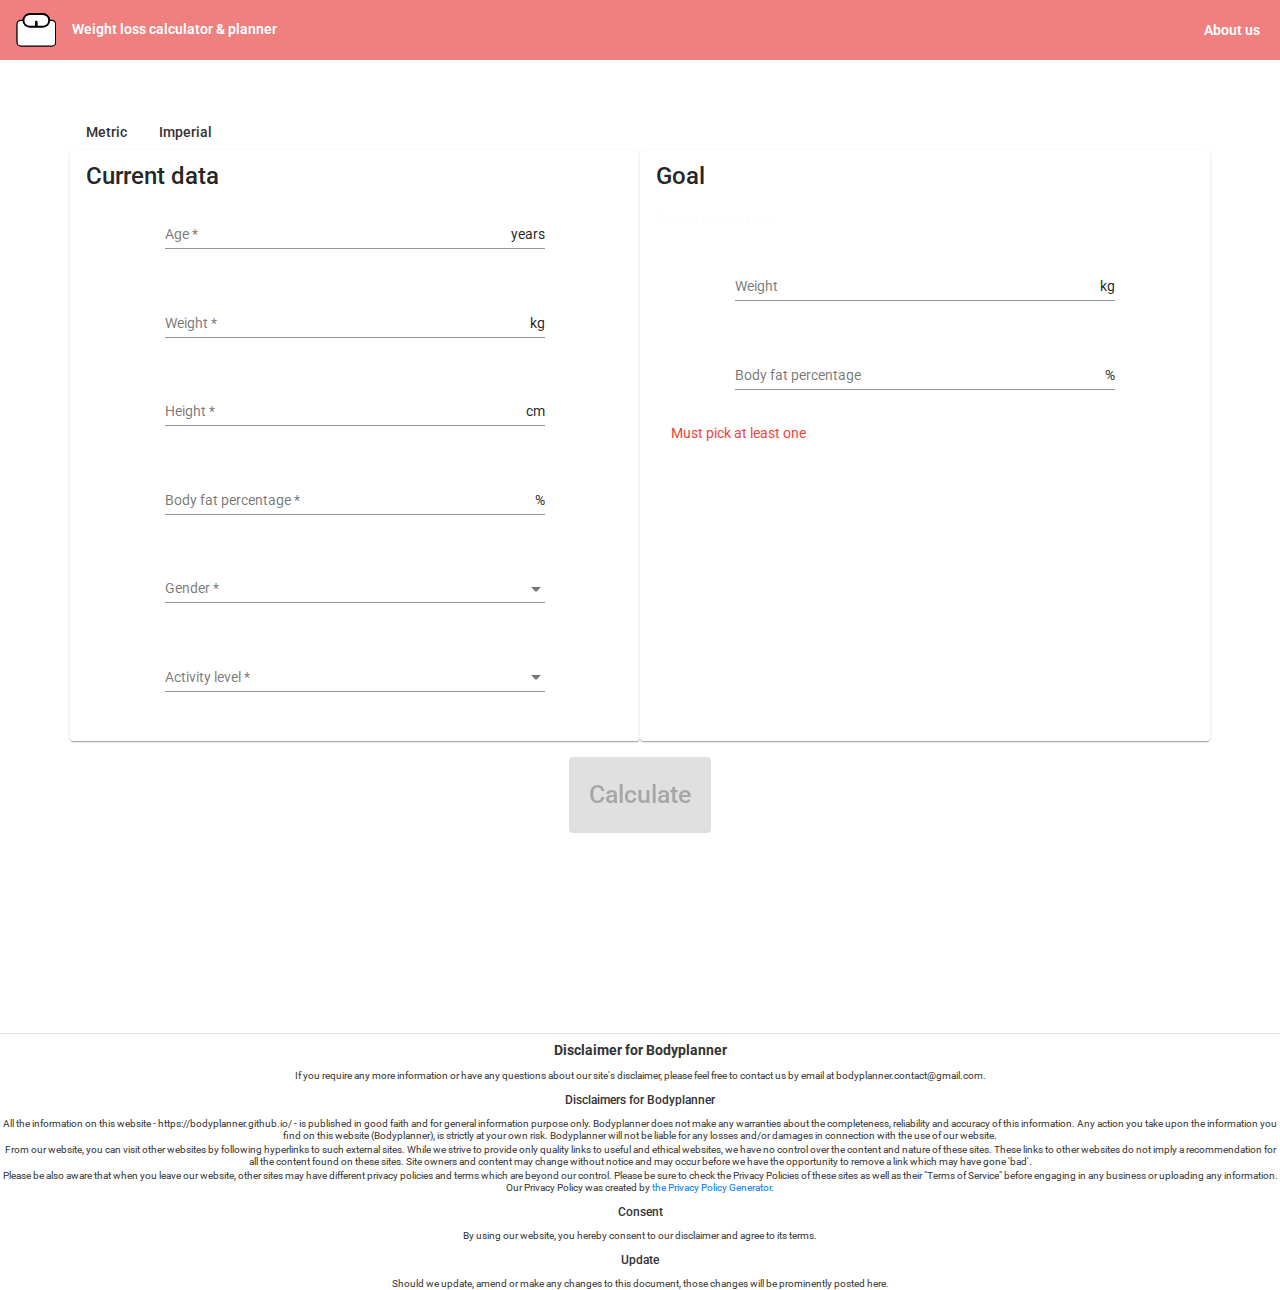
<file: index.html>
<!doctype html>
<html lang="en">
<head>
  <!-- Global site tag (gtag.js) - Google Analytics -->
  <!--
  <script async src="https://www.googletagmanager.com/gtag/js?id=G-QF44PT7DMF"></script>
  <script>
    window.dataLayer = window.dataLayer || [];
    function gtag(){dataLayer.push(arguments);}
    gtag('js', new Date());

    gtag('config', 'G-QF44PT7DMF');
  </script>
  -->
  <meta charset="utf-8">
  <title>Weight loss calculator & planner</title>
  <base href="./">
  <meta name="viewport" content="width=device-width, initial-scale=1">
  <link href="assets/favicon.ico" rel="icon" type="image/x-icon">
  <link href="https://fonts.googleapis.com/css?family=Roboto:300,400,500&display=swap" rel="stylesheet">
  <link href="https://fonts.googleapis.com/icon?family=Material+Icons" rel="stylesheet">
  <meta content="Find out how fit you actually and plan your weight loss journey." name="description">
  <meta content="en_US" property="og:locale">
  <meta content="website" property="og:type">
  <meta content="Weight loss calculator & planner" property="og:title">
  <meta content="Find out how fit you actually and plan your weight loss journey." property="og:description">
<link rel="stylesheet" href="styles.920bcdf330f026070ec0.css"></head>
<body class="mat-typography">
<app-root></app-root>
<script src="runtime-es2015.1eba213af0b233498d9d.js" type="module"></script><script src="runtime-es5.1eba213af0b233498d9d.js" nomodule defer></script><script src="polyfills-es5.6b86a2a7fc100db6e567.js" nomodule defer></script><script src="polyfills-es2015.1e45f831b138337ca21c.js" type="module"></script><script src="main-es2015.edc5ccb275c0b563e323.js" type="module"></script><script src="main-es5.edc5ccb275c0b563e323.js" nomodule defer></script></body>
</html>
</file>
